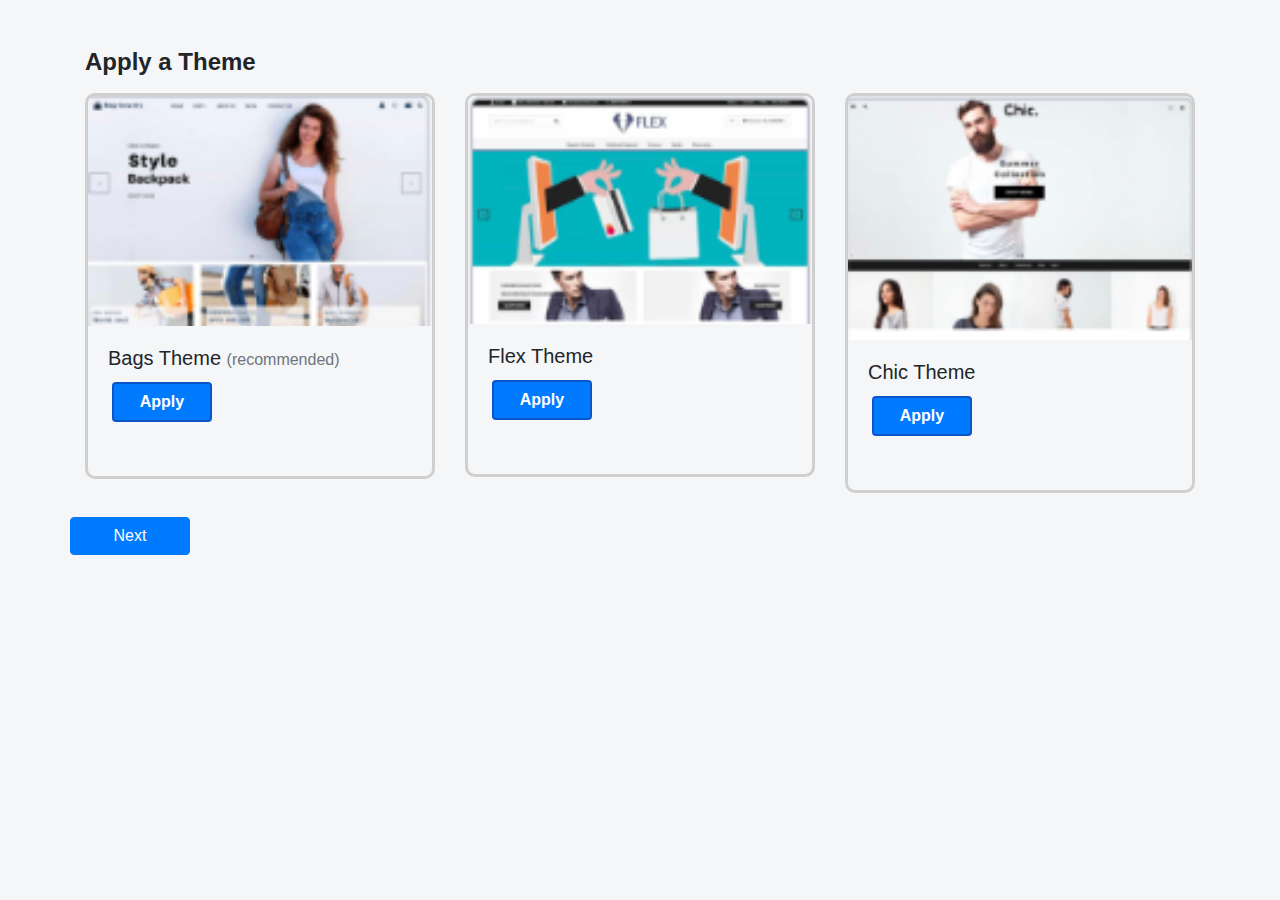
<file: index.html>
<!DOCTYPE html>
<html lang="en">
<head>
  <meta charset="UTF-8">
  <meta name="viewport" content="width=device-width, initial-scale=1.0">
  <title>Product Cards</title>
  <link href="https://maxcdn.bootstrapcdn.com/bootstrap/4.5.2/css/bootstrap.min.css" rel="stylesheet">
  <link rel="stylesheet" href="style.css">
</head>
<body>

  <div class="container mt-5">
    <h5 class="text-start mb-3 h4" style="font-weight:600;">Apply a Theme</h5>
     <div class="row">
      <div class="col-md-4">
        <div class="productcard" id="bagsThemeCard">
          <img src="ASSET/bags.png" class="card-img-top" alt="Bags Theme">
          <div class="card-body">
            <h5 class="card-title">Bags Theme <span class="text-muted h6">(recommended)</span></h5>
            <button class="btn btn-primary apply-btn m-1" onclick="selectTheme('bagsThemeCard', this)">Apply </button>
            </div>
        </div>
      </div>
      <div class="col-md-4">
        <div class="productcard" id="flexThemeCard">
          <img src="ASSET\flex.png" class="card-img-top" alt="Flex Theme">
          <div class="card-body">
            <h5 class="card-title">Flex Theme</h5>
            <button class="btn btn-primary apply-btn m-1" onclick="selectTheme('flexThemeCard', this)">Apply </button>
          </div>
        </div>
      </div>
      <div class="col-md-4">
        <div class="productcard" id="chicThemeCard">
          <img src="ASSET\chic.png" class="card-img-top" alt="Chic Theme">
          <div class="card-body">
            <h5 class="card-title">Chic Theme</h5>
            <button class="btn btn-primary apply-btn m-1" onclick="selectTheme('chicThemeCard', this)">Apply </button>
          </div>
        </div>
      </div>
      <div class="text-end mt-4">
        <button class="btn btn-primary"><a href="product.html">Next</a></button>
    </div>
</div>
<script src="script.js"></script>


  

  <script src="https://ajax.googleapis.com/ajax/libs/jquery/3.5.1/jquery.min.js"></script>
  <script src="https://maxcdn.bootstrapcdn.com/bootstrap/4.5.2/js/bootstrap.bundle.min.js"></script>
</body>
</html>
</file>
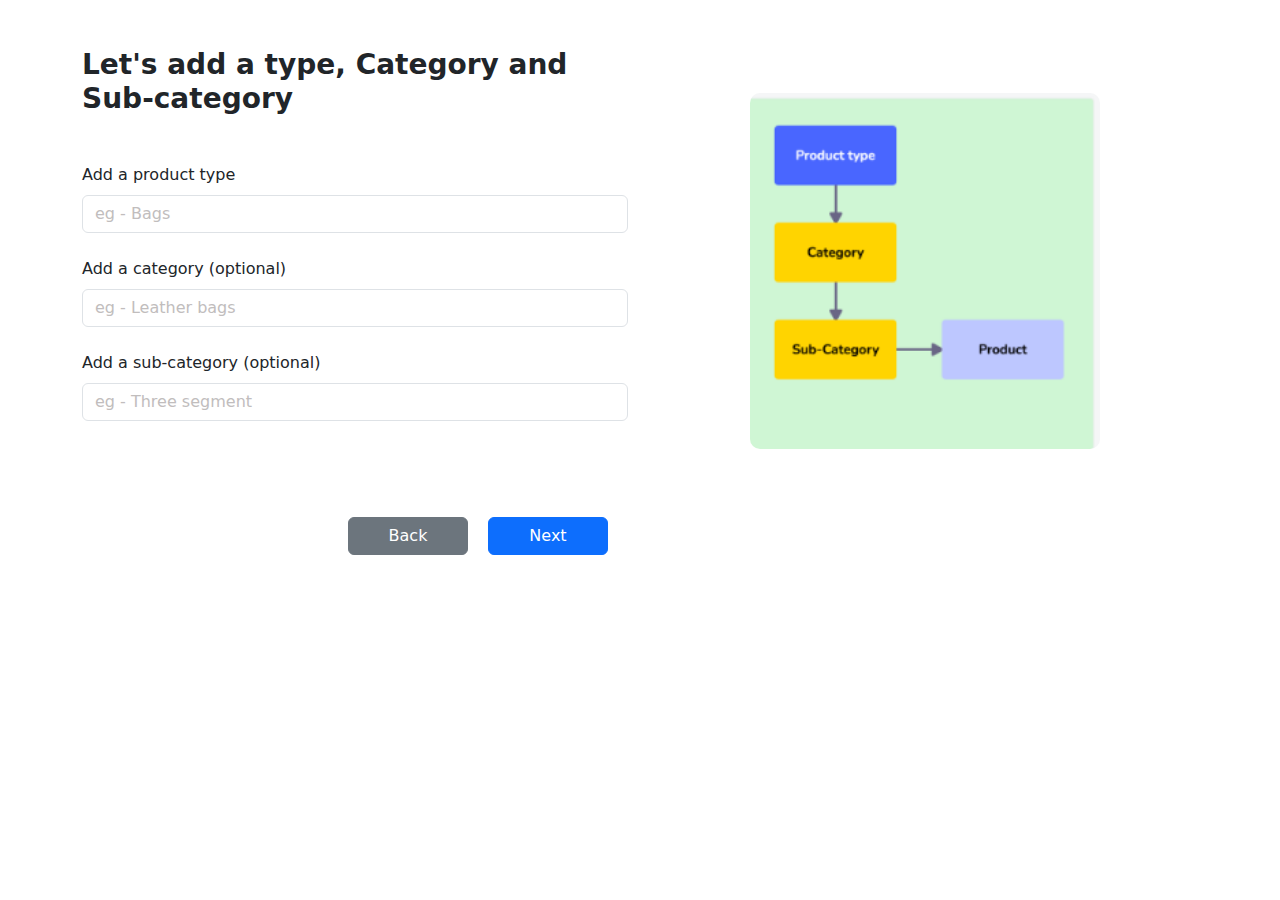
<file: product.html>
<!DOCTYPE html>
<html lang="en">

<head>
    <meta charset="UTF-8">
    <meta name="viewport" content="width=device-width, initial-scale=1.0">
    <title>Add Type, Category, and Sub-category</title>
    <link rel="stylesheet" href="style.css">
    <link href="https://cdn.jsdelivr.net/npm/bootstrap@5.3.3/dist/css/bootstrap.min.css" rel="stylesheet"
        integrity="sha384-QWTKZyjpPEjISv5WaRU9OFeRpok6YctnYmDr5pNlyT2bRjXh0JMhjY6hW+ALEwIH" crossorigin="anonymous">

</head>

<body>
    <div class="container mt-5">
        <div class="row">
            <div class="col-md-6 second-container" >
                <form>
                    <h3 class="mb-5" style="font-weight:700;">Let's add a type, Category and Sub-category</h3>
                    <div class="mb-4">
                        <label for="productType" class="form-label" style="font-weight:500;">Add a product type</label>
                        <input type="text" class="form-control" id="productType" placeholder="eg - Bags">
                    </div>
                    <div class="mb-4">
                        <label for="category" class="form-label" style="font-weight:500;">Add a category (optional)</label>
                        <input type="text" class="form-control" id="category" placeholder="eg - Leather bags">
                    </div>
                    <div class="mb-5">
                        <label for="subCategory" class="form-label" style="font-weight:500;">Add a sub-category (optional)</label>
                        <input type="text" class="form-control" id="subCategory" placeholder="eg - Three segment">
                    </div>
                    <div class="btn-wrapper">
                        <button type="button" class="btn btn-secondary btn-back mt-5"><a href="index.html">Back</a></button>
                        <button type="button" class="btn btn-primary mt-5"><a href="price.html">Next</a></button>
                    </div>
                </form>
            </div>
            <div class="col-md-6 second-img">
                <div class="image-container">
                    <img src="ASSET/dg.png" alt="Diagram Image" class="diagram-image">
                </div>
            </div>
        </div>
    </div>
    <script src="script.js"></script>
    <script src="https://cdnjs.cloudflare.com/ajax/libs/popper.js/2.11.6/umd/popper.min.js"
        integrity="sha512-oBqDVmMz4fnFO9gybBogGQZotbLHOg1gL5MdWcg5cIDT9vIdfXhXd76OvnzB2sMRUFMh4vvZzPKcY4IITuVMxA=="
        crossorigin="anonymous" referrerpolicy="no-referrer"></script>
    <script src="https://stackpath.bootstrapcdn.com/bootstrap/5.3.0/js/bootstrap.min.js"></script>
</body>

</html>
</file>
<file: style.css>
*{
    margin: 0;
    padding: 0;
    box-sizing: border-box;
  }
  :root{
    --bg: #F5F6F7;
  }
  body{
    background-color: var(--bg);
  }
  .productcard {
    border: 3px solid #d0cfcf;
    border-radius: 10px;
    overflow: hidden;
    transition: all 0.3s;
    padding-bottom:30px ;
  }
  .productcard img {
    width: 100%;
    height: 50%;
  }
  .productcard button {
    width: 100px;
    border-top: 1px solid #ddd;
    display: flex;
    justify-content: center;
    align-items: center;
    border: 2px solid #0c4cbbcb;
    font-weight: 600;
  }
  .btn-applied {
    position: relative;
  }
  .btn-applied::after {
    content: '✔';
  }
  a{
    text-decoration: none;
    color: white;
  }
  .btn{
    transition: all 0.3s;
    width: 120px;
  }
  .btn:hover{
    box-shadow: 0 5px 20px rgba(27, 72, 255, 0.5);
  }
  .image-container {
    display: flex;
    justify-content: center;
    align-items: center;
    height: 80%;
  }
  .diagram-image {
    max-width: 100%;
    height: 80%;
  }
  input::placeholder{
    color: rgb(193, 189, 189) !important;
  }
  a {
    text-decoration: none !important;
    color: white !important;
  }
  .btn-wrapper{
    display: flex;
    justify-content: end;
    margin-bottom: 50px;
  }
  .btn{
    transition: all 0.3s;
    width: 120px;
    margin-right: 20px;
  }
  .btn:hover{
    box-shadow: 0 5px 20px rgba(27, 72, 255, 0.5);
  }
  .btn-back:hover{
    box-shadow: 0 5px 20px rgba(0,0,0, 0.5);
  }
  .image-container img{
    border-radius: 10px;
  }
  .container {
    margin-top: 20px;
  }
  
  .form-container {
    height: 80vh;
    overflow: hidden;
    overflow-y: scroll;
    max-width: 500px;
  }
  
  .preview-container {
    margin-top: 20px;
  }
  
  .preview-card {
    border: 1px solid #ddd;
    padding: 15px;
    border-radius: 8px;
    text-align: center;
  }
  
  .preview-card img {
    max-width: 100%;
    height: auto;
    border-radius: 8px;
  }
  
  .form-check-input {
    margin-right: 5px;
  }
  @media only screen and (max-width: 768px) {
    .form-container {
        order: 2;
    }
  
    .preview-container {
        order: 1;
        margin-bottom: 50px;
    }
    .second-container {
        order: 2;
    }
  
    .second-img {
        order: 1;
        margin-bottom: 50px;
    }
  }
</file>
